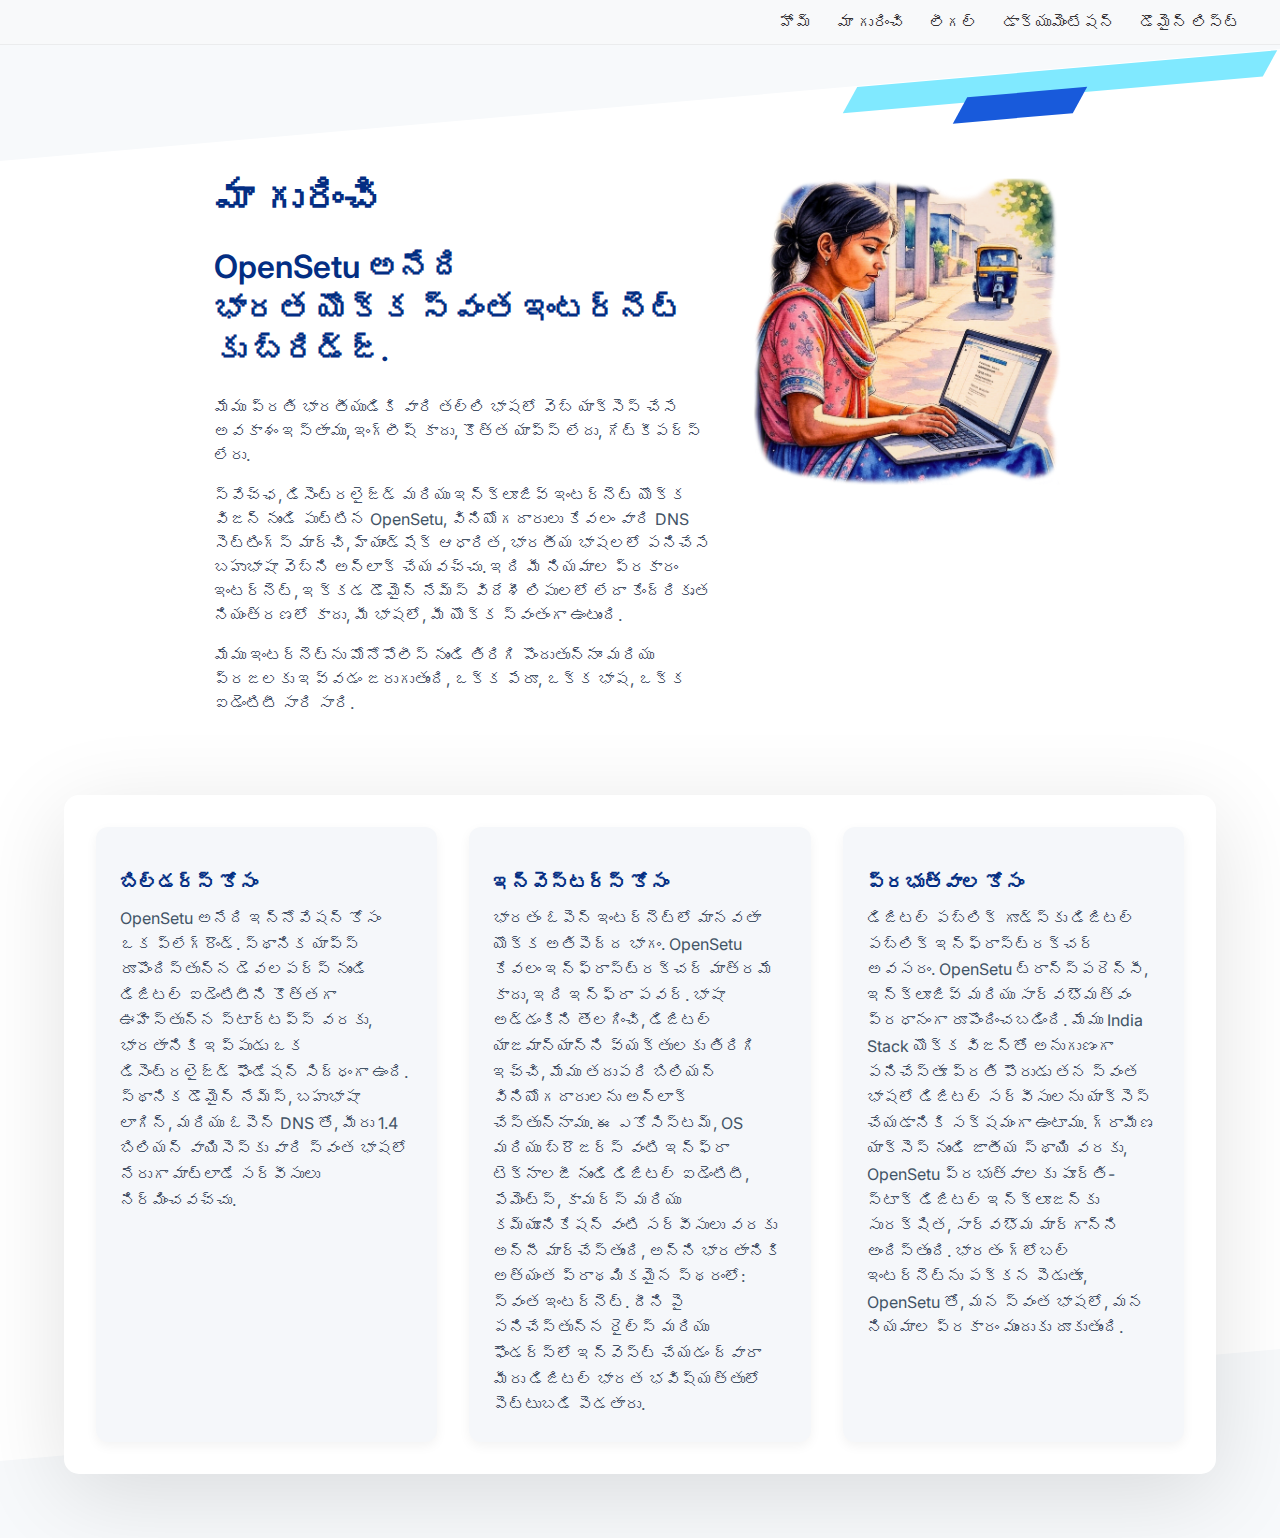
<file: about.html>
<!DOCTYPE html>
<html lang="en">
<head>
  <meta charset="UTF-8" />
  <meta name="viewport" content="width=device-width, initial-scale=1.0"/>
  <title>OpenSetu About Section</title>

    <link href="https://fonts.googleapis.com/css2?family=Inter:wght@500&display=swap" rel="stylesheet">
  <link rel="stylesheet" href="https://cdnjs.cloudflare.com/ajax/libs/font-awesome/6.6.0/css/all.min.css">

  <style>
    /* Menu bar styling */
    .top-menu {
      display: flex;
      justify-content: flex-end;
      align-items: center;
      background: #f8f9fa;
      padding: 12px 40px;
      border-bottom: 1px solid rgba(0,0,0,0.05);
      position: sticky;
      top: 0;
      z-index: 1000;
    }
    .top-menu a {
      font-family: 'Inter', sans-serif;
      color: #333;
      text-decoration: none;
      margin-left: 25px;
      font-weight: 500;
      transition: color 0.2s ease;
    }
    .top-menu a:hover {
      color: #007BFF;
    }

    /* Hamburger button */
    .menu-toggle {
      display: none;
      font-size: 1.5em;
      background: none;
      border: none;
      cursor: pointer;
      color: #333;
    }

    /* Side menu */
    .side-menu {
      height: 100%;
      width: 0;
      position: fixed;
      top: 0;
      right: 0;
      background-color: #f8f9fa;
      overflow-x: hidden;
      transition: 0.3s;
      padding-top: 60px;
      z-index: 2000;
    }
    .side-menu a {
      display: block;
      padding: 10px 20px;
      color: #333;
      text-decoration: none;
      font-family: 'Inter', sans-serif;
      font-weight: 500;
    }
    .side-menu a:hover {
      color: #007BFF;
    }
    .side-menu .close-btn {
      position: absolute;
      top: 15px;
      right: 20px;
      font-size: 2em;
      text-decoration: none;
      color: #333;
    }

    /* Responsive rules */
    @media (max-width: 768px) {
      .top-menu a {
        display: none;
      }
      .menu-toggle {
        display: block;
        margin-left: auto;
      }
    }
  </style>
</head>
<body class="page">

  <!-- Top Menu -->
  <nav class="top-menu">
    <a href="index.html">హోమ్</a>
    <a href="about.html">మా గురించి</a>
    <a href="beta.html">లీగల్</a>
    <a href="documentation.html">డాక్యుమెంటేషన్</a>
    <a href="domain.html">డొమైన్ లిస్ట్</a>
    <button class="menu-toggle" onclick="openMenu()"><i class="fas fa-bars"></i></button>
  </nav>

  <!-- Side Menu -->
  <div id="sideMenu" class="side-menu">
    <a href="javascript:void(0)" class="close-btn" onclick="closeMenu()">&times;</a>
    <a href="index.html">హోమ్</a>
    <a href="about.html">మా గురించి</a>
    <a href="beta.html">లీగల్</a>
    <a href="documentation.html">డాక్యుమెంటేషన్</a>
    <a href="domain.html">డొమైన్ లిస్ట్</a>
  </div>

  <script>
function openMenu() {
  document.getElementById("sideMenu").style.width = "250px"; // Adjust width as needed
}

function closeMenu() {
  document.getElementById("sideMenu").style.width = "0";
}
</script>




  <style>
    :root {
      --max-width: 1200px;
      --gutter: 24px;
    }
    *, *::before, *::after { box-sizing: border-box; }
    body {
      margin: 0;
      font-family: "Inter", sans-serif;
      color: #1F2937;
      background: #fff;
    }
    .about-wrapper {
      background-color: #F7F9FB;
      position: relative;
      overflow: hidden;
    }
    .white-tilted-layer {
      position: absolute; top: 60px;
      width: 100%; height: 1300px;
      background: white;
      transform: skewY(-5deg);
      z-index: 0;
    }
    .blue-shapes {
      position: absolute; top: -45px; right: 0;
      z-index: 1; transform: skewY(-5deg);
    }
    .blue1, .blue2 { position: absolute; transform: skewX(-30deg); }
    .blue1 {
      background-color: #80E9FF;
      width: 35vw; max-width: 420px;
      height: 25px; top: 50px; right: 10px;
      z-index: 1;
    }
    .blue2 {
      background-color: #185ADB;
      width: 10vw; max-width: 120px;
      height: 25px; top: 70px; right: 200px;
      z-index: 2;
    }
    .section {
      position: relative;
      max-width: var(--max-width);
      padding: 8rem var(--gutter) 4rem;
      margin: 0 auto;
      z-index: 2;
    }
    .about-heading {
      font-size: 2.5rem;
      font-weight: 700;
      color: #032E83;
      margin: 0 0 1.5rem;
      text-align: left;
    }
    .top-container {
      display: flex;
      gap: 2rem;
      flex-wrap: wrap;
      align-items: flex-start;
      justify-content: center;
      margin-bottom: 4rem;
    }
    .top-text {
      flex: 1 1 320px;
      max-width: 500px;
      text-align: left;
    }
    .top-text .highlight {
      color: #0A55A7;
      font-weight: 700;
      font-size: 1.1rem;
      margin-bottom: 0.5rem;
    }
    .top-text h2 {
      font-size: 2rem;
      font-weight: 600;
      line-height: 1.3;
      margin: 0.5rem 0 1.5rem;
      color: #032E83;
    }
    .top-text p {
      color: #425466;
      font-size: 1rem;
      line-height: 1.5;
      margin-bottom: 1rem;
    }
    .top-image {
      flex: 0 1 320px;
      max-width: 320px;
    }
    .top-image img {
      width: 100%;
      height: auto;
      aspect-ratio: 1/1;
      object-fit: cover;
      border-radius: 12px;
      display: block;
    }
    .grid {
      display: grid;
      grid-template-columns: repeat(auto-fit, minmax(260px, 1fr));
      gap: 2rem;
      background: #fff;
      padding: 2rem;
      box-shadow: 0 20px 90px rgba(0,0,0,0.12);
      border-radius: 15px;
      justify-items: center;
    }
    
    .grid-box {
      background: #F5F7FA;
      padding: 1.5rem;
      border-radius: 12px;
      box-shadow: 0 4px 12px rgba(0, 0, 0, 0.05);
      transition: transform 0.3s, box-shadow 0.3s;
      width: 100%;
    }
    .grid-box:hover {
      transform: translateY(-6px);
      box-shadow: 0 12px 30px rgba(0, 0, 0, 0.08);
    }
    .grid-box h3 {
      font-size: 1.2rem;
      color: #032E83;
      font-weight: 600;
      margin-bottom: 0.75rem;
    }
    .grid-box p {
      color: #425466;
      font-size: 1rem;
      line-height: 1.6;
      margin: 0;
    }

    /* Breakpoints */
    @media (max-width: 768px) {
      .section { padding: 6rem var(--gutter) 3rem; }
      .about-heading {
        font-size: 2rem;
        text-align: center;
      }
      .top-container { flex-direction: column; }
      .top-text { text-align: center; }
      .top-text h2 { font-size: 1.5rem; }
    }
    @media (max-width: 480px) {
      .about-heading { font-size: 1.75rem; }
      .top-text { font-size: 0.9rem; }
      .top-text h2 { font-size: 1.25rem; }
    }
  </style>
</head>
<body>
  <section class="about-wrapper">
    <div class="white-tilted-layer"></div>
    <div class="blue-shapes">
      <div class="blue1"></div>
      <div class="blue2"></div>
    </div>

   <div class="section">
  <div class="top-container">
    <div class="top-text">
      <h1 class="about-heading">మా గురించి</h1>

      <h2>OpenSetu అనేది
        <br>భారత యొక్క స్వంత ఇంటర్నెట్ కు బ్రిడ్జ్.</h2>
      <p>మేము ప్రతి భారతీయుడికి వారి తల్లి భాషలో వెబ్ యాక్సెస్ చేసే అవకాశం ఇస్తాము, ఇంగ్లీష్ కాదు, కొత్త యాప్స్ లేదు, గేట్కీపర్స్ లేరు.</p>
      <p>స్వేచ్ఛ, డిసెంట్రలైజ్డ్ మరియు ఇన్క్లూజివ్ ఇంటర్నెట్ యొక్క విజన్ నుండి పుట్టిన OpenSetu, వినియోగదారులు కేవలం వారి DNS సెట్టింగ్స్ మార్చి, హ్యాండ్‌షేక్ ఆధారిత, భారతీయ భాషలలో పనిచేసే బహుభాషా వెబ్‌ని అన్లాక్ చేయవచ్చు. ఇది మీ నియమాల ప్రకారం ఇంటర్నెట్, ఇక్కడ డొమైన్ నేమ్స్ విదేశీ లిపులలో లేదా కేంద్రికృత నియంత్రణలో కాదు, మీ భాషలో, మీ యొక్క స్వంతంగా ఉంటుంది.</p>
      <p>మేము ఇంటర్నెట్‌ను మోనోపోలీస్ నుండి తిరిగి పొందుతున్నాం మరియు ప్రజలకు ఇవ్వడం జరుగుతుంది, ఒక్క పేరూ, ఒక్క భాష, ఒక్క ఐడెంటిటీ సారి సారి.</p>
    </div>
    <div class="top-image">
      <img src="img5.png" alt="About Image">
    </div>
  </div>

  <div class="grid">
    <div class="grid-box">
      <h3>బిల్డర్స్ కోసం</h3>
      <p>OpenSetu అనేది ఇన్నోవేషన్ కోసం ఒక ప్లేగ్రౌండ్. స్థానిక యాప్స్ రూపొందిస్తున్న డెవలపర్స్ నుండి డిజిటల్ ఐడెంటిటీని కొత్తగా ఊహిస్తున్న స్టార్టప్స్ వరకు, భారతానికి ఇప్పుడు ఒక డిసెంట్రలైజ్డ్ ఫౌండేషన్ సిద్ధంగా ఉంది. స్థానిక డొమైన్ నేమ్స్, బహుభాషా లాగిన్, మరియు ఓపెన్ DNS తో, మీరు 1.4 బిలియన్ వాయిసెస్‌కు వారి స్వంత భాషలో నేరుగా మాట్లాడే సర్వీసులు నిర్మించవచ్చు.</p>
    </div>
    <div class="grid-box">
      <h3>ఇన్వెస్టర్స్ కోసం</h3>
      <p>భారతం ఓపెన్ ఇంటర్నెట్‌లో మానవతా యొక్క అతిపెద్ద భాగం. OpenSetu కేవలం ఇన్‌ఫ్రాస్ట్రక్చర్ మాత్రమే కాదు, ఇది ఇన్‌ఫ్రా పవర్. భాషా అడ్డంకిని తొలగించి, డిజిటల్ యాజమాన్యాన్ని వ్యక్తులకు తిరిగి ఇచ్చి, మేము తదుపరి బిలియన్ వినియోగదారులను అన్లాక్ చేస్తున్నాము. ఈ ఎకోసిస్టమ్, OS మరియు బ్రౌజర్స్ వంటి ఇన్‌ఫ్రా టెక్నాలజీ నుండి డిజిటల్ ఐడెంటిటీ, పేమెంట్స్, కామర్స్ మరియు కమ్యూనికేషన్ వంటి సర్వీసులు వరకు అన్నీ మార్చేస్తుంది, అన్ని భారతానికి అత్యంత ప్రాథమికమైన స్థరంలో: స్వంత ఇంటర్నెట్. దీని పై పనిచేస్తున్న రైల్స్ మరియు ఫౌండర్స్‌లో ఇన్వెస్ట్ చేయడం ద్వారా మీరు డిజిటల్ భారత భవిష్యత్తులో పెట్టుబడి పెడతారు.</p>
    </div>
    <div class="grid-box">
      <h3>ప్రభుత్వాల కోసం</h3>
      <p>డిజిటల్ పబ్లిక్ గూడ్స్‌కు డిజిటల్ పబ్లిక్ ఇన్‌ఫ్రాస్ట్రక్చర్ అవసరం. OpenSetu ట్రాన్స్పరెన్సీ, ఇన్క్లూజివ్ మరియు సార్వభౌమత్వం ప్రధానంగా రూపొందించబడింది. మేము India Stack యొక్క విజన్‌తో అనుగుణంగా పనిచేస్తూ ప్రతి పౌరుడు తన స్వంత భాషలో డిజిటల్ సర్వీసులను యాక్సెస్ చేయడానికి సక్షమంగా ఉంటాము. గ్రామీణ యాక్సెస్ నుండి జాతీయ స్థాయి వరకు, OpenSetu ప్రభుత్వాలకు పూర్తి-స్టాక్ డిజిటల్ ఇన్‌క్లూజన్‌కు సురక్షిత, సార్వభౌమ మార్గాన్ని అందిస్తుంది.  
భారతం గ్లోబల్ ఇంటర్నెట్‌ను పక్కన పెడుతూ, OpenSetu తో, మన స్వంత భాషలో, మన నియమాల ప్రకారం ముందుకు దూకుతుంది.</p>
    </div>
  </div>
</div>
</section>

</body>
</html>
</file>
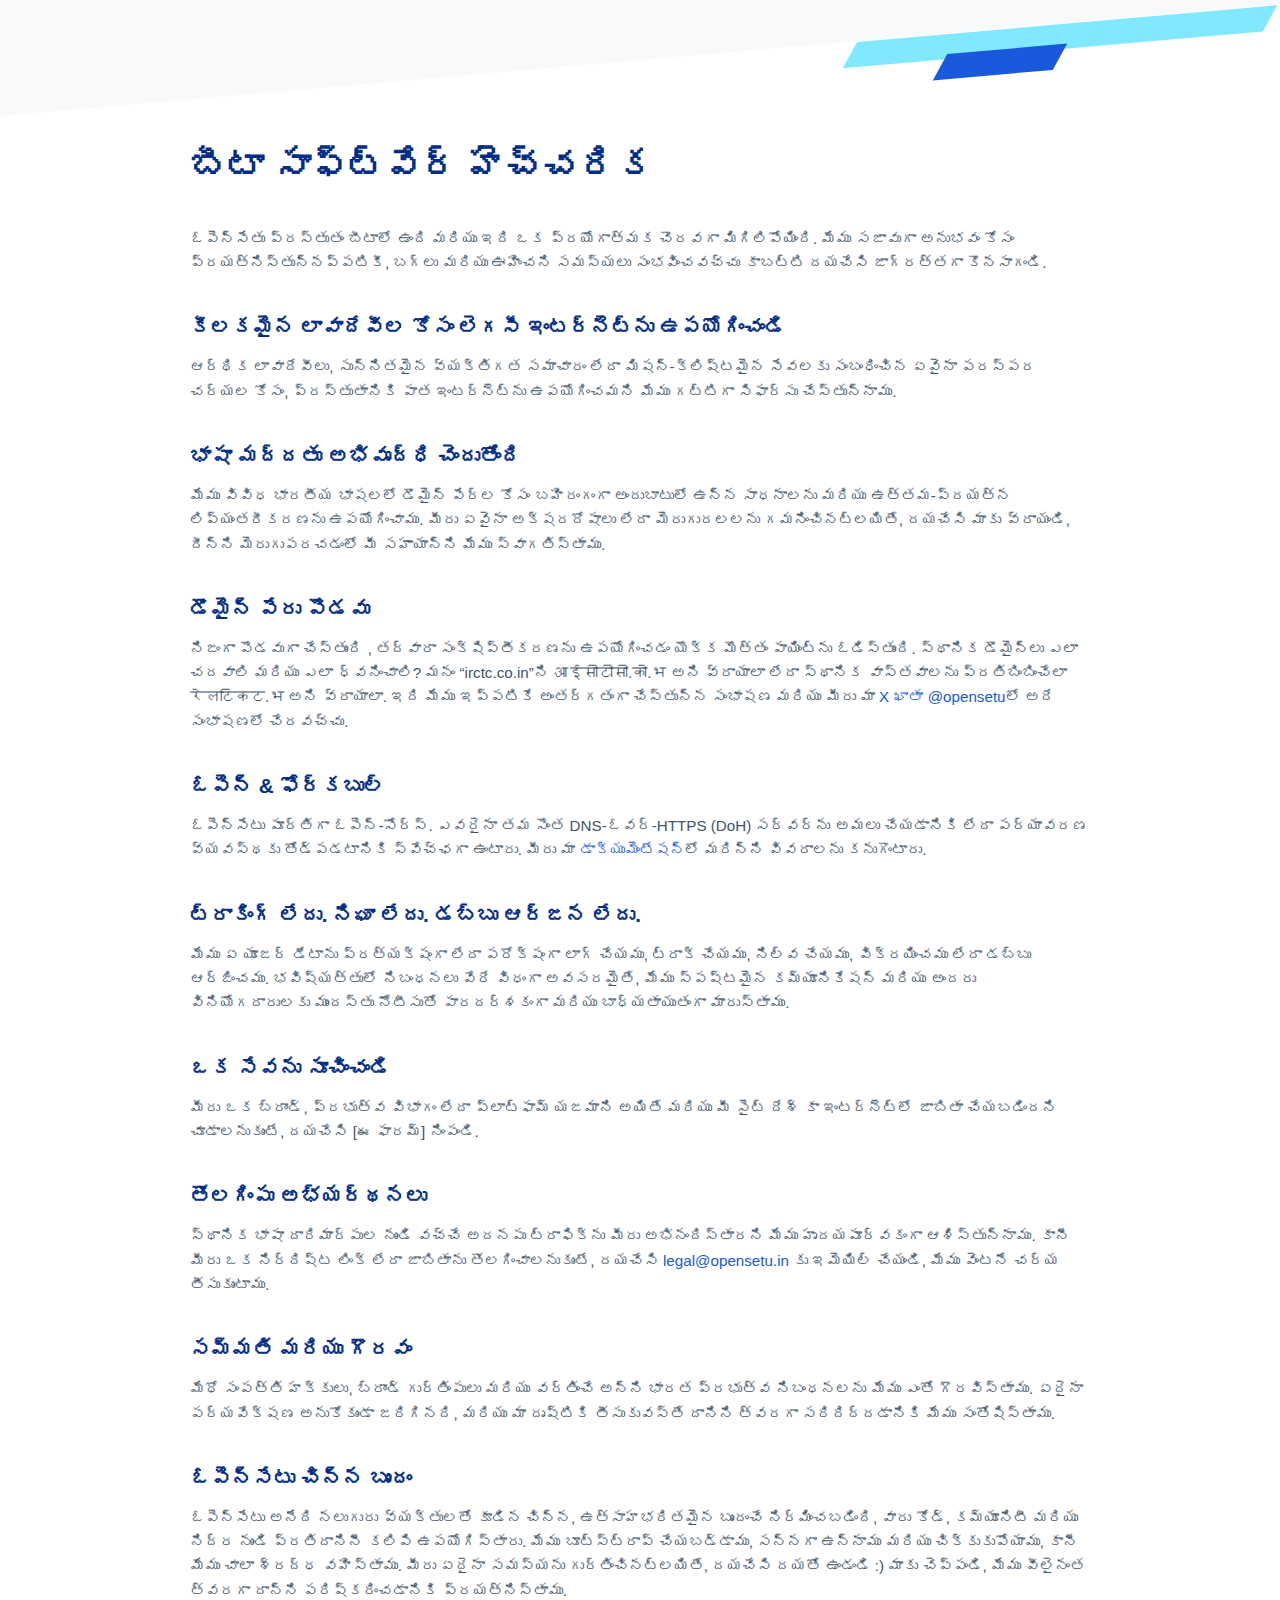
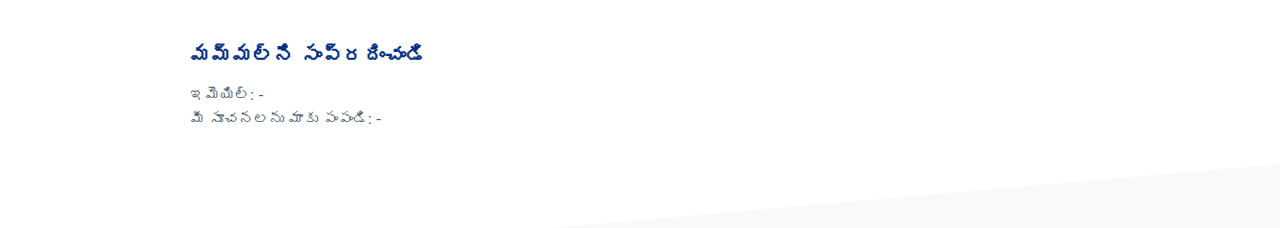
<file: beta.html>
<!DOCTYPE html>
<html lang="te">
<head>
  <meta charset="UTF-8" />
  <meta name="viewport" content="width=device-width, initial-scale=1.0"/>
  <title>OpenSetu Beta Software Alert</title>
  <style>
    body {
      margin: 0;
      font-family: "Inter", sans-serif;
    }

    .about-wrapper {
      background-color: #F7F9FB;
      position: relative;
      overflow: hidden;
    }

    .white-tilted-layer {
      position: absolute;
      top: 60px;
      width: 100%;
      height: 1760px;
      background: white;
      transform: skewY(-5deg);
      z-index: 0;
    }

    .blue-shapes {
      position: absolute;
      top: -45px;
      right: 0;
      z-index: 1;
      transform: skewY(-5deg);
    }

    .blue1, .blue2 {
      height: 25px;
      transform: skewX(-30deg);
      position: absolute;
    }

    .blue1 {
      background-color: #80E9FF;
      top: 50px;
      right: 10px;
      z-index: 1;
      width: 420px;
    }

    .blue2 {
      background-color: #185ADB;
      top: 70px;
      right: 220px;
      z-index: 2;
      width: 120px;
    }

    .section {
      position: relative;
      max-width: 900px;
      padding: 120px 24px 80px;
      margin: auto;
      z-index: 2;
    }

    h1 {
      font-size: 2.3rem;
      font-weight: 700;
      color: #032E83;
      margin-bottom: 40px;
    }

    h2 {
      font-size: 1.3rem;
      color: #032E83;
      margin-top: 40px;
      margin-bottom: 16px;
      font-weight: 600;
    }

    p {
      font-size: 0.95rem;
      line-height: 1.6;
      color: #425466;
      margin-bottom: 16px;
    }

    a {
      color: #185ADB;
      text-decoration: none;
      font-weight: 500;
    }

    a:hover {
      text-decoration: underline;
    }

    @media (max-width: 768px) {
      h1 {
        font-size: 2rem;
      }
      h2 {
        font-size: 1.2rem;
      }
    }
  </style>
</head>
<body>

  <section class="about-wrapper">
    <div class="white-tilted-layer"></div>
    <div class="blue-shapes">
      <div class="blue1"></div>
      <div class="blue2"></div>
    </div>

    <section class="section">
      <h1>బీటా సాఫ్ట్‌వేర్ హెచ్చరిక</h1>

      <p>ఓపెన్‌సేతు ప్రస్తుతం బీటాలో ఉంది మరియు ఇది ఒక ప్రయోగాత్మక చొరవగా మిగిలిపోయింది. మేము సజావుగా అనుభవం కోసం ప్రయత్నిస్తున్నప్పటికీ, బగ్‌లు మరియు ఊహించని సమస్యలు సంభవించవచ్చు కాబట్టి దయచేసి జాగ్రత్తగా కొనసాగండి.</p>

      <h2>కీలకమైన లావాదేవీల కోసం లెగసీ ఇంటర్నెట్‌ను ఉపయోగించండి</h2>
      <p>ఆర్థిక లావాదేవీలు, సున్నితమైన వ్యక్తిగత సమాచారం లేదా మిషన్-క్లిష్టమైన సేవలకు సంబంధించిన ఏవైనా పరస్పర చర్యల కోసం, ప్రస్తుతానికి పాత ఇంటర్నెట్‌ను ఉపయోగించమని మేము గట్టిగా సిఫార్సు చేస్తున్నాము.</p>

      <h2>భాషా మద్దతు అభివృద్ధి చెందుతోంది</h2>
      <p>మేము వివిధ భారతీయ భాషలలో డొమైన్ పేర్ల కోసం బహిరంగంగా అందుబాటులో ఉన్న సాధనాలను మరియు ఉత్తమ-ప్రయత్న లిప్యంతరీకరణను ఉపయోగించాము. మీరు ఏవైనా అక్షరదోషాలు లేదా మెరుగుదలలను గమనించినట్లయితే, దయచేసి మాకు వ్రాయండి, దీన్ని మెరుగుపరచడంలో మీ సహాయాన్ని మేము స్వాగతిస్తాము.</p>

      <h2>డొమైన్ పేరు పొడవు</h2>
      <p>నిజంగా పొడవుగా చేస్తుంది , తద్వారా సంక్షిప్తీకరణను ఉపయోగించడం యొక్క మొత్తం పాయింట్‌ను ఓడిస్తుంది. స్థానిక డొమైన్‌లు ఎలా చదవాలి మరియు ఎలా ధ్వనించాలి? మనం “irctc.co.in”ని आईसीटीसी.को.भ అని వ్రాయాలా లేదా స్థానిక వాస్తవాలను ప్రతిబింబించేలా रेलटिकट.भ అని వ్రాయాలా. ఇది మేము ఇప్పటికే అంతర్గతంగా చేస్తున్న సంభాషణ మరియు మీరు మా <a href="https://x.com/opensetu" target="_blank">X ఖాతా @opensetu</a>లో అదే సంభాషణలో చేరవచ్చు.</p>

      <h2>ఓపెన్ & ఫోర్కబుల్</h2>
      <p>ఓపెన్‌సేటు పూర్తిగా ఓపెన్-సోర్స్. ఎవరైనా తమ సొంత DNS-ఓవర్-HTTPS (DoH) సర్వర్‌ను అమలు చేయడానికి లేదా పర్యావరణ వ్యవస్థకు తోడ్పడటానికి స్వేచ్ఛగా ఉంటారు. మీరు మా <a href="/documentation">డాక్యుమెంటేషన్</a>లో మరిన్ని వివరాలను కనుగొంటారు.</p>

      <h2>ట్రాకింగ్ లేదు. నిఘా లేదు. డబ్బు ఆర్జన లేదు.</h2>
      <p>మేము ఏ యూజర్ డేటాను ప్రత్యక్షంగా లేదా పరోక్షంగా లాగ్ చేయము, ట్రాక్ చేయము, నిల్వ చేయము, విక్రయించము లేదా డబ్బు ఆర్జించము. భవిష్యత్తులో నిబంధనలు వేరే విధంగా అవసరమైతే, మేము స్పష్టమైన కమ్యూనికేషన్ మరియు అందరు వినియోగదారులకు ముందస్తు నోటీసుతో పారదర్శకంగా మరియు బాధ్యతాయుతంగా మారుస్తాము.</p>

      <h2>ఒక సేవను సూచించండి</h2>
      <p>మీరు ఒక బ్రాండ్, ప్రభుత్వ విభాగం లేదా ప్లాట్‌ఫామ్ యజమాని అయితే మరియు మీ సైట్ దేశ్ కా ఇంటర్నెట్‌లో జాబితా చేయబడిందని చూడాలనుకుంటే, దయచేసి [ఈ ఫారమ్] నింపండి.</p>

      <h2>తొలగింపు అభ్యర్థనలు</h2>
      <p>స్థానిక భాషా దారిమార్పుల నుండి వచ్చే అదనపు ట్రాఫిక్‌ను మీరు అభినందిస్తారని మేము హృదయపూర్వకంగా ఆశిస్తున్నాము. కానీ మీరు ఒక నిర్దిష్ట లింక్ లేదా జాబితాను తొలగించాలనుకుంటే, దయచేసి <a href="mailto:legal@opensetu.in">legal@opensetu.in</a> కు ఇమెయిల్ చేయండి, మేము వెంటనే చర్య తీసుకుంటాము.</p>

      <h2>సమ్మతి మరియు గౌరవం</h2>
      <p>మేధో సంపత్తి హక్కులు, బ్రాండ్ గుర్తింపులు మరియు వర్తించే అన్ని భారత ప్రభుత్వ నిబంధనలను మేము ఎంతో గౌరవిస్తాము. ఏదైనా పర్యవేక్షణ అనుకోకుండా జరిగినది, మరియు మా దృష్టికి తీసుకువస్తే దానిని త్వరగా సరిదిద్దడానికి మేము సంతోషిస్తాము.</p>

      <h2>ఓపెన్‌సేటు చిన్న బృందం</h2>
      <p>ఓపెన్‌సేటు అనేది నలుగురు వ్యక్తులతో కూడిన చిన్న, ఉత్సాహభరితమైన బృందంచే నిర్మించబడింది, వారు కోడ్, కమ్యూనిటీ మరియు నిద్ర నుండి ప్రతిదానినీ కలిపి ఉపయోగిస్తారు. మేము బూట్‌స్ట్రాప్ చేయబడ్డాము, సన్నగా ఉన్నాము మరియు చిక్కుకుపోయాము, కానీ మేము చాలా శ్రద్ధ వహిస్తాము. మీరు ఏదైనా సమస్యను గుర్తించినట్లయితే, దయచేసి దయతో ఉండండి :) మాకు చెప్పండి, మేము వీలైనంత త్వరగా దాన్ని పరిష్కరించడానికి ప్రయత్నిస్తాము.</p>

      <h2>మమ్మల్ని సంప్రదించండి</h2>
      <p>ఇమెయిల్: -<br>మీ సూచనలను మాకు పంపండి: -</p>
    </section>
  </section>

</body>
</html>
</file>
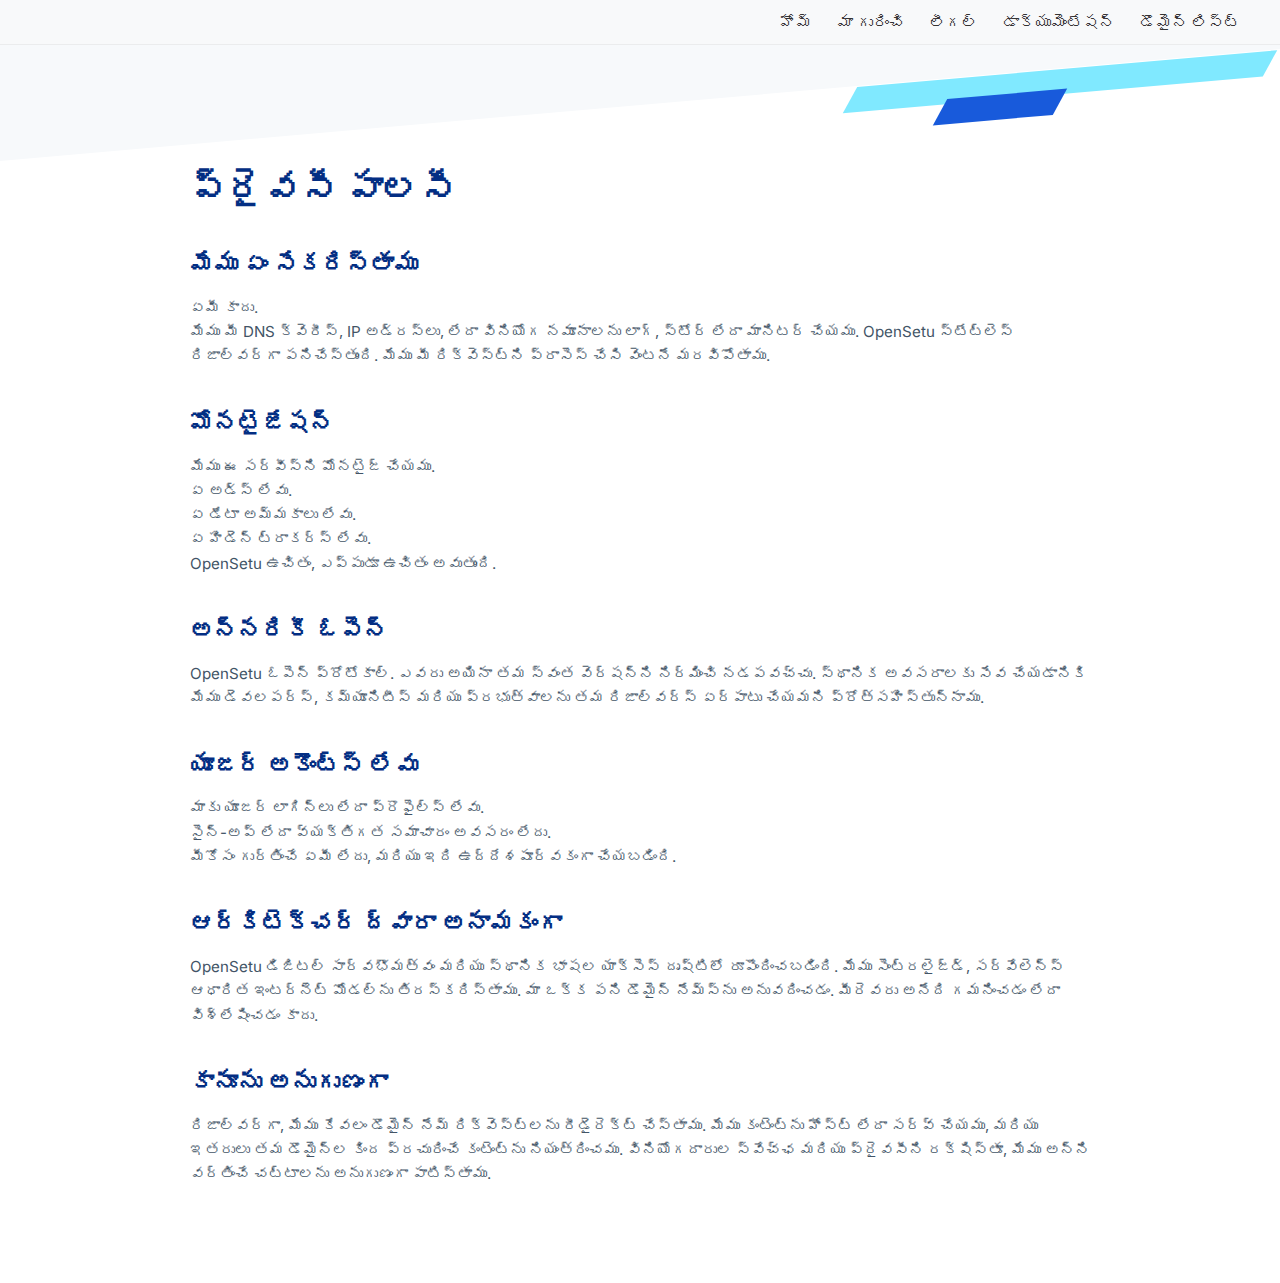
<file: documentation.html>
<!DOCTYPE html>
<html lang="en">
<head>
  <meta charset="UTF-8" />
  <meta name="viewport" content="width=device-width, initial-scale=1.0"/>
  <title>OpenSetu Privacy Policy</title>

    <link href="https://fonts.googleapis.com/css2?family=Inter:wght@500&display=swap" rel="stylesheet">
  <link rel="stylesheet" href="https://cdnjs.cloudflare.com/ajax/libs/font-awesome/6.6.0/css/all.min.css">


    <style>
    /* Menu bar styling */
    .top-menu {
      display: flex;
      justify-content: flex-end;
      align-items: center;
      background: #f8f9fa;
      padding: 12px 40px;
      border-bottom: 1px solid rgba(0,0,0,0.05);
      position: sticky;
      top: 0;
      z-index: 1000;
    }
    .top-menu a {
      font-family: 'Inter', sans-serif;
      color: #333;
      text-decoration: none;
      margin-left: 25px;
      font-weight: 500;
      transition: color 0.2s ease;
    }
    .top-menu a:hover {
      color: #007BFF;
    }

    /* Hamburger button */
    .menu-toggle {
      display: none;
      font-size: 1.5em;
      background: none;
      border: none;
      cursor: pointer;
      color: #333;
    }

    /* Side menu */
    .side-menu {
      height: 100%;
      width: 0;
      position: fixed;
      top: 0;
      right: 0;
      background-color: #f8f9fa;
      overflow-x: hidden;
      transition: 0.3s;
      padding-top: 60px;
      z-index: 2000;
    }
    .side-menu a {
      display: block;
      padding: 10px 20px;
      color: #333;
      text-decoration: none;
      font-family: 'Inter', sans-serif;
      font-weight: 500;
    }
    .side-menu a:hover {
      color: #007BFF;
    }
    .side-menu .close-btn {
      position: absolute;
      top: 15px;
      right: 20px;
      font-size: 2em;
      text-decoration: none;
      color: #333;
    }

    /* Responsive rules */
    @media (max-width: 768px) {
      .top-menu a {
        display: none;
      }
      .menu-toggle {
        display: block;
        margin-left: auto;
      }
    }
  </style>
</head>
<body class="page">

  <!-- Top Menu -->
  <nav class="top-menu">
    <a href="index.html">హోమ్</a>
    <a href="about.html">మా గురించి</a>
    <a href="beta.html">లీగల్</a>
    <a href="documentation.html">డాక్యుమెంటేషన్</a>
    <a href="domain.html">డొమైన్ లిస్ట్</a>
    <button class="menu-toggle" onclick="openMenu()"><i class="fas fa-bars"></i></button>
  </nav>

  <!-- Side Menu -->
  <div id="sideMenu" class="side-menu">
    <a href="javascript:void(0)" class="close-btn" onclick="closeMenu()">&times;</a>
    <a href="index.html">హోమ్</a>
    <a href="about.html">మా గురించి</a>
    <a href="beta.html">లీగల్</a>
    <a href="documentation.html">డాక్యుమెంటేషన్</a>
    <a href="domain.html">డొమైన్ లిస్ట్</a>
  </div>


  <script>
function openMenu() {
  document.getElementById("sideMenu").style.width = "250px"; // Adjust width as needed
}

function closeMenu() {
  document.getElementById("sideMenu").style.width = "0";
}
</script>


  <style>
    body {
      margin: 0;
      font-family: "Inter", sans-serif;
    }

    .about-wrapper {
      background-color: #F7F9FB;
      position: relative;
      overflow: hidden;
    }

    .white-tilted-layer {
      position: absolute;
      top: 60px;
      width: 100%;
      height: 1250px;
      background: white;
      transform: skewY(-5deg);
      z-index: 0;
    }

    .blue-shapes {
      position: absolute;
      top: -45px;
      right: 0;
      z-index: 1;
      transform: skewY(-5deg);
    }

    .blue1, .blue2 {
      height: 25px;
      transform: skewX(-30deg);
      position: absolute;
    }

    .blue1 {
      background-color: #80E9FF;
      top: 50px;
      right: 10px;
      z-index: 1;
      width: 420px;
    }

    .blue2 {
      background-color: #185ADB;
      top: 70px;
      right: 220px;
      z-index: 2;
      width: 120px;
    }

    .section {
      position: relative;
      max-width: 900px;
      padding: 120px 24px 80px;
      margin: auto;
      z-index: 2;
    }

    h1.about-heading {
      font-size: 2.3rem;
      font-weight: 700;
      color: #032E83;
      margin-top: 0;
      margin-bottom: 40px;
    }

    .top-text {
      text-align: left;
    }

    .top-text p.highlight {
      color: #58595a;
      font-weight: 600;
      font-size: .9rem;
      margin-bottom: 30px;
    }

    .top-text h2 {
      font-size: 1.5rem;
      font-weight: 600;
      color: #032E83;
      line-height: 1.2;
      margin-bottom: 17px;
      margin-top: 40px;
    }

    .top-text p {
      color: #425466;
      font-size: .95rem;
      font-weight: 400;
      line-height: 1.6;
      margin-bottom: 16px;
    }

    @media (max-width: 768px) {
      .section {
        padding: 100px 20px 60px;
      }

      h1.about-heading {
        font-size: 1.8rem;
        margin-bottom: 30px;
      }

      .top-text h2 {
        font-size: 1.3rem;
        margin-top: 32px;
      }

      .top-text p {
        font-size: .9rem;
      }
    }

    @media (max-width: 480px) {
      .blue1 {
        width: 250px;
        right: 0;
      }

      .blue2 {
        width: 80px;
        right: 150px;
      }

      .section {
        padding: 80px 16px 50px;
      }

      h1.about-heading {
        font-size: 1.5rem;
      }

      .top-text h2 {
        font-size: 1.1rem;
      }
    }
  </style>
</head>
<body>

  <section class="about-wrapper">
    <div class="white-tilted-layer"></div>
    <div class="blue-shapes">
      <div class="blue1"></div>
      <div class="blue2"></div>
    </div>

    <section class="section">
  <h1 class="about-heading">ప్రైవసీ పాలసీ</h1>

  <div class="top-text">

    <h2>మేము ఏం సేకరిస్తాము</h2>
    <p>ఏమీ కాదు. <br>మేము మీ DNS క్వెరీస్, IP అడ్రస్‌లు, లేదా వినియోగ నమూనాలను లాగ్, స్టోర్ లేదా మానిటర్ చేయము. OpenSetu స్టేట్లెస్ రిజాల్వర్‌గా పనిచేస్తుంది. మేము మీ రిక్వెస్ట్‌ని ప్రాసెస్ చేసి వెంటనే మరవిపోతాము.</p>

    <h2>మోనటైజేషన్</h2>
    <p>మేము ఈ సర్వీస్‌ని మోనటైజ్ చేయము.<br>ఏ అడ్స్ లేవు.<br>ఏ డేటా అమ్మకాలు లేవు.<br>ఏ హిడెన్ ట్రాకర్స్ లేవు.<br>OpenSetu ఉచితం, ఎప్పుడూ ఉచితం అవుతుంది.</p>

    <h2>అన్నరికీ ఓపెన్</h2>
    <p>OpenSetu ఓపెన్ ప్రోటోకాల్. ఎవరు అయినా తమ స్వంత వెర్షన్‌ని నిర్మించి నడపవచ్చు. స్థానిక అవసరాలకు సేవ చేయడానికి మేము డెవలపర్స్, కమ్యూనిటీస్ మరియు ప్రభుత్వాలను తమ రిజాల్వర్స్ ఏర్పాటు చేయమని ప్రోత్సహిస్తున్నాము.</p>

    <h2>యూజర్ అకౌంట్స్ లేవు</h2>
    <p>మాకు యూజర్ లాగిన్లు లేదా ప్రొఫైల్స్ లేవు.<br>సైన్-అప్ లేదా వ్యక్తిగత సమాచారం అవసరం లేదు.<br>మీకోసం గుర్తించే ఏమీ లేదు, మరియు ఇది ఉద్దేశపూర్వకంగా చేయబడింది.</p>

    <h2>ఆర్కిటెక్చర్ ద్వారా అనామకంగా</h2>
    <p>OpenSetu డిజిటల్ సార్వభౌమత్వం మరియు స్థానిక భాషల యాక్సెస్ దృష్టిలో రూపొందించబడింది. మేము సెంట్రలైజ్డ్, సర్వేలెన్స్ ఆధారిత ఇంటర్నెట్ మోడల్‌ను తిరస్కరిస్తాము. మా ఒక్క పని డొమైన్ నేమ్స్‌ను అనువదించడం. మీరెవరు అనేది గమనించడం లేదా విశ్లేషించడం కాదు.</p>

    <h2>కానూను అనుగుణంగా</h2>
    <p>రిజాల్వర్‌గా, మేము కేవలం డొమైన్ నేమ్ రిక్వెస్ట్‌లను రీడైరెక్ట్ చేస్తాము. మేము కంటెంట్‌ను హోస్ట్ లేదా సర్వ్ చేయము, మరియు ఇతరులు తమ డొమైన్‌ల కింద ప్రచురించే కంటెంట్‌ను నియంత్రించము. వినియోగదారుల స్వేచ్ఛ మరియు ప్రైవసీని రక్షిస్తూ, మేము అన్ని వర్తించే చట్టాలను అనుగుణంగా పాటిస్తాము.</p>

  </div>
</section>

  </section>

</body>
</html>
</file>
